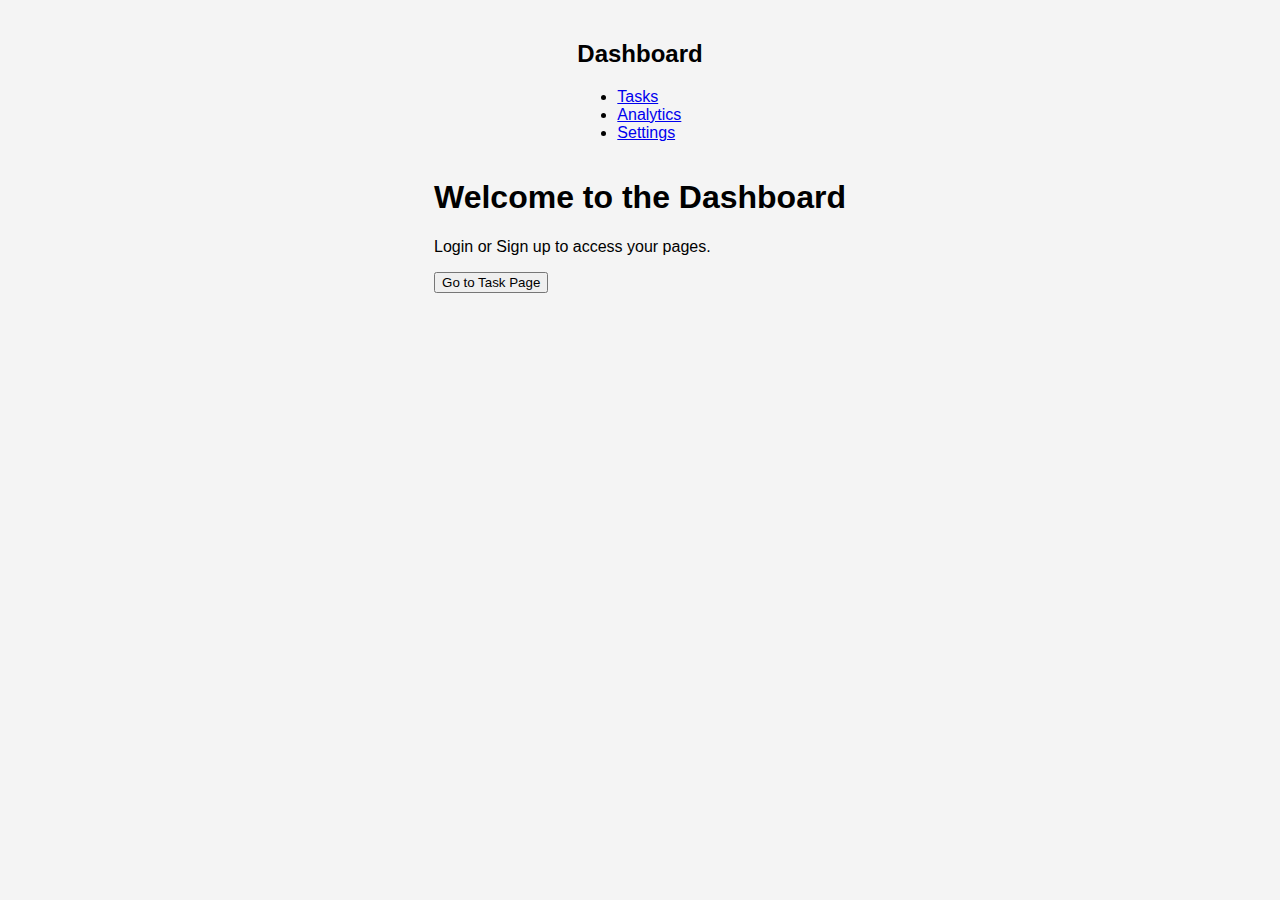
<file: myown project/index.html>
<!DOCTYPE html>
<html lang="en">
<head>
  <meta charset="UTF-8">
  <meta name="viewport" content="width=device-width, initial-scale=1.0">
  <title>Communication Dashboard</title>
  <link rel="stylesheet" href="styles.css">
</head>
<body>
  <div class="dashboard">
    <!-- Sidebar -->
    <div class="sidebar">
      <h2>Dashboard</h2>
      <ul>
        <li><a href="task.html">Tasks</a></li>
        <li><a href="analytics.html">Analytics</a></li>
        <li><a href="settings.html">Settings</a></li>
      </ul>
    </div>

    <!-- Main Content -->
    <div class="main-content">
      <h1>Welcome to the Dashboard</h1>
      <p>Login or Sign up to access your pages.</p>
      <form action="task.html">
        <button type="submit" class="btn-login">Go to Task Page</button>
      </form>
    </div>
  </div>
</body>
</html>
</file>
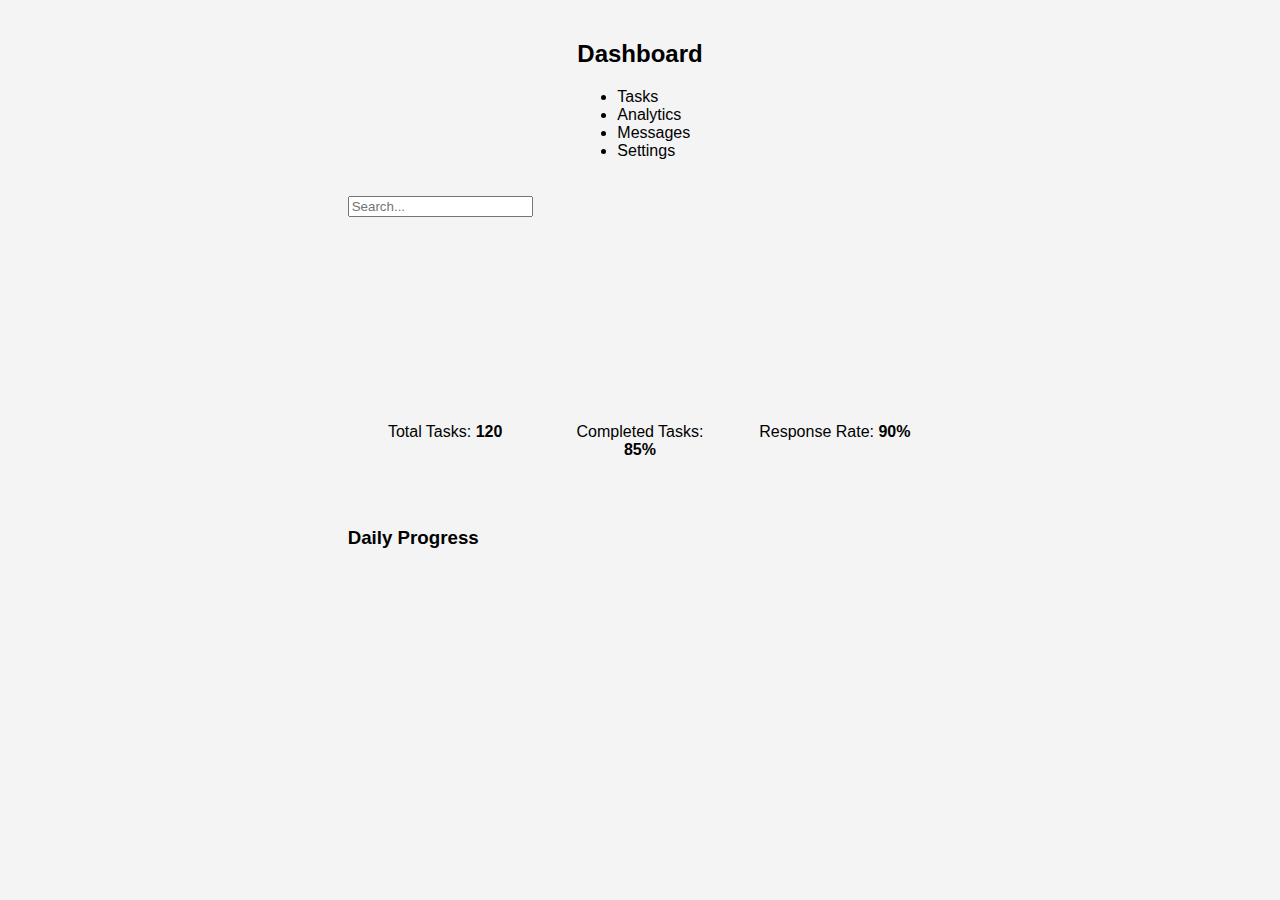
<file: myown project/dashboard.html>
<!DOCTYPE html>
<html lang="en">
<head>
  <meta charset="UTF-8">
  <meta name="viewport" content="width=device-width, initial-scale=1.0">
  <title>Communication Dashboard</title>
  <link rel="stylesheet" href="styles.css">
</head>
<body>
  <div class="dashboard">
    <!-- Sidebar -->
    <div class="sidebar">
      <h2>Dashboard</h2>
      <ul>
        <li class="active">Tasks</a></li>
        <li>Analytics</li>
        <li>Messages</li>
        <li>Settings</li>
      </ul>
    </div>

    <!-- Main Content -->
    <div class="main-content">
      <!-- Top Navigation -->
      <div class="top-nav">
        <input type="text" placeholder="Search...">
      </div>

      <!-- Summary Section -->
      <div class="summary">
        <div class="circular-dashboard">
          <div class="circle" id="circle1"></div>
          <p>Total Tasks: <b>120</b></p>
        </div>
        <div class="circular-dashboard">
          <div class="circle" id="circle2"></div>
          <p>Completed Tasks: <b>85%</b></p>
        </div>
        <div class="circular-dashboard">
          <div class="circle" id="circle3"></div>
          <p>Response Rate: <b>90%</b></p>
        </div>
      </div>

      <!-- Progress Section -->
      <div class="progress-section">
        <h3>Daily Progress</h3>
        <canvas id="lineChart"></canvas>
      </div>
    </div>
  </div>

  <script src="script.js"></script>
</body>
</html>
</file>
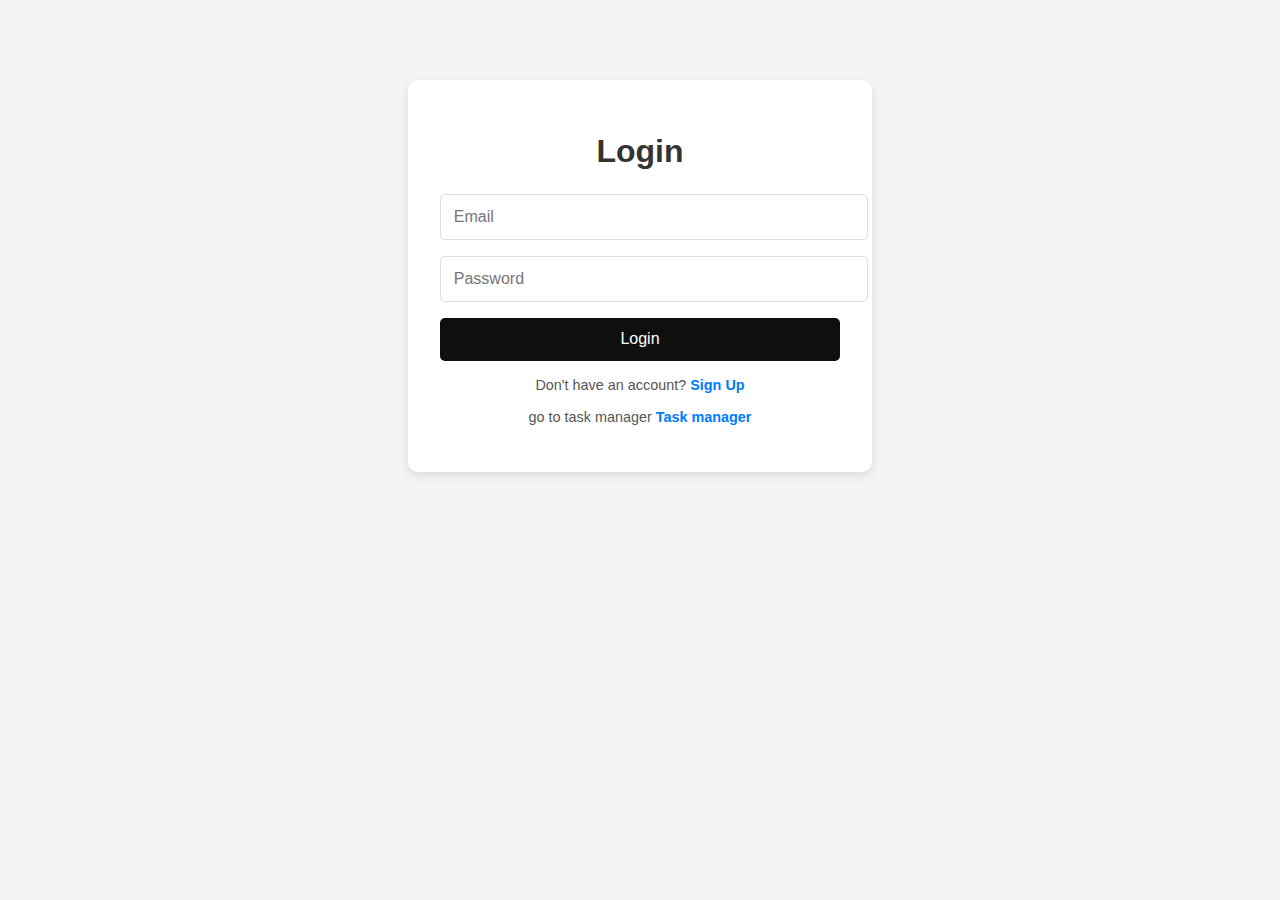
<file: myown project/login.html>
<!DOCTYPE html>
<html lang="en">
<head>
  <meta charset="UTF-8">
  <meta name="viewport" content="width=device-width, initial-scale=1.0">
  <title>Login</title>
  <link rel="stylesheet" href="styles.css">
</head>
<body>
  <div class="form-container">
    <h1>Login</h1>
    <form action="task.html">
      <input type="email" placeholder="Email" required>
      <input type="password" placeholder="Password" required>
      <button type="submit">Login</button>
    </form>
    <p>Don't have an account? <a href="signup.html">Sign Up</a></p>
    <p>go to task manager <a href="index.html">Task manager</a></p>
  </div>
</body>
</html>
</file>
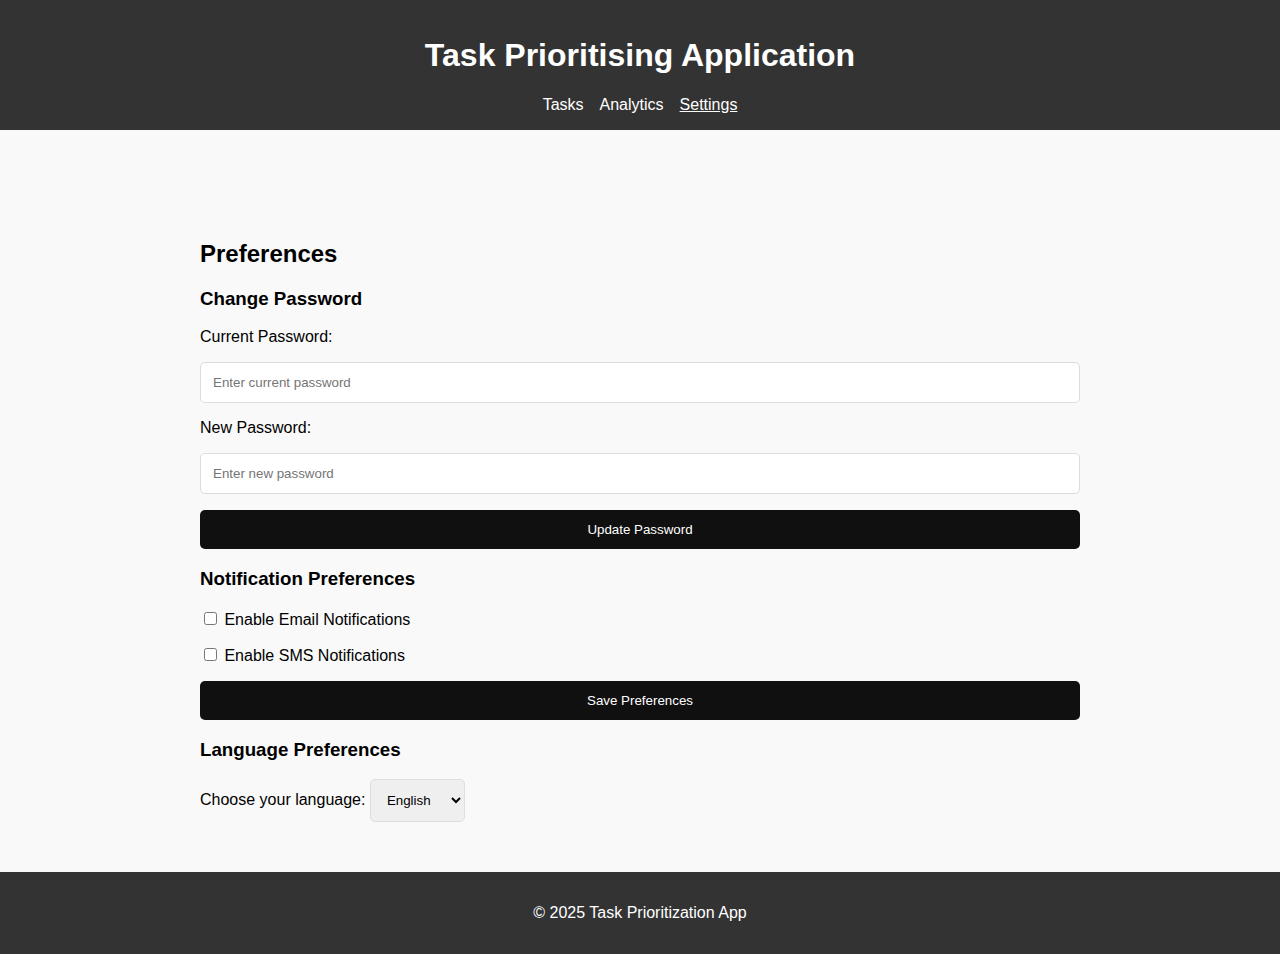
<file: myown project/settings.html>
<!DOCTYPE html>
<html lang="en">
<head>
  <meta charset="UTF-8">
  <meta name="viewport" content="width=device-width, initial-scale=1.0">
  <title>Settings</title>
  <style>
    body {
      display: flex;
      flex-direction: column;
      min-height: 100vh;
      margin: 0;
      font-family: Arial, sans-serif;
      background-color: #f9f9f9;
    }

    .header {
      background: #333;
      color: white;
      padding: 1rem;
      text-align: center;
    }

    .header ul {
      list-style: none;
      display: flex;
      justify-content: center;
      gap: 1rem;
      margin: 0;
      padding: 0;
    }

    .header ul li a {
      color: white;
      text-decoration: none;
    }

    .header ul li a.active {
      text-decoration: underline;
    }

    .container{
      margin-top: 40px;
      margin-left: 150px;
      margin-right: 150px;
      padding:50px;
    }
    


    form {
      display: flex;
      flex-direction: column;
      gap: 1rem;
    }

    input, select {
      padding: 0.75rem;
      border: 1px solid #ddd;
      border-radius: 5px;
    }

    button {
      background: #101010;
      color: white;
      border: none;
      padding: 0.75rem;
      border-radius: 5px;
      cursor: pointer;
    }

    button:hover {
      background: #0056b3;
    }

    .footer {
      text-align: center;
      padding: 1rem;
      background: #333;
      color: white;
      margin-top: auto;
    }
  </style>
</head>
<body>
  <header class="header">
    <h1>Task Prioritising Application</h1>
    <nav>
      <ul>
        <li><a href="index.html">Tasks</a></li>
        <li><a href="analytics.html">Analytics</a></li>
        <li><a href="settings.html" class="active">Settings</a></li>
      </ul>
    </nav>
  </header>

  <div class="container">
    <h2>Preferences</h2>
    
    <!-- Change Password -->
    <section>
      <h3>Change Password</h3>
      <form id="changePasswordForm">
        <label for="currentPassword">Current Password:</label>
        <input type="password" id="currentPassword" placeholder="Enter current password" required>
        
        <label for="newPassword">New Password:</label>
        <input type="password" id="newPassword" placeholder="Enter new password" required>
        
        <button type="submit">Update Password</button>
      </form>
    </section>

    <!-- Notification Preferences -->
    <section>
      <h3>Notification Preferences</h3>
      <form id="notificationForm">
        <label>
          <input type="checkbox" id="emailNotifications"> Enable Email Notifications
        </label>
        <label>
          <input type="checkbox" id="smsNotifications"> Enable SMS Notifications
        </label>
        <button type="submit">Save Preferences</button>
      </form>
    </section>

    <!-- Language Preferences -->
    <section>
      <h3>Language Preferences</h3>
      <label for="languageSelect">Choose your language:</label>
      <select id="languageSelect">
        <option value="en">English</option>
        <option value="es">Spanish</option>
        <option value="fr">French</option>
        <option value="de">German</option>
        <option value="zh">Chinese</option>
      </select>
    </section>
  </div>

  <footer class="footer">
    <p>&copy; 2025 Task Prioritization App</p>
  </footer>

  <script>
    // Prevent form submission reloads for demonstration
    document.querySelectorAll('form').forEach(form => {
      form.addEventListener('submit', event => {
        event.preventDefault();
        alert('Preferences saved!');
      });
    });
  </script>
</body>
</html>
</file>
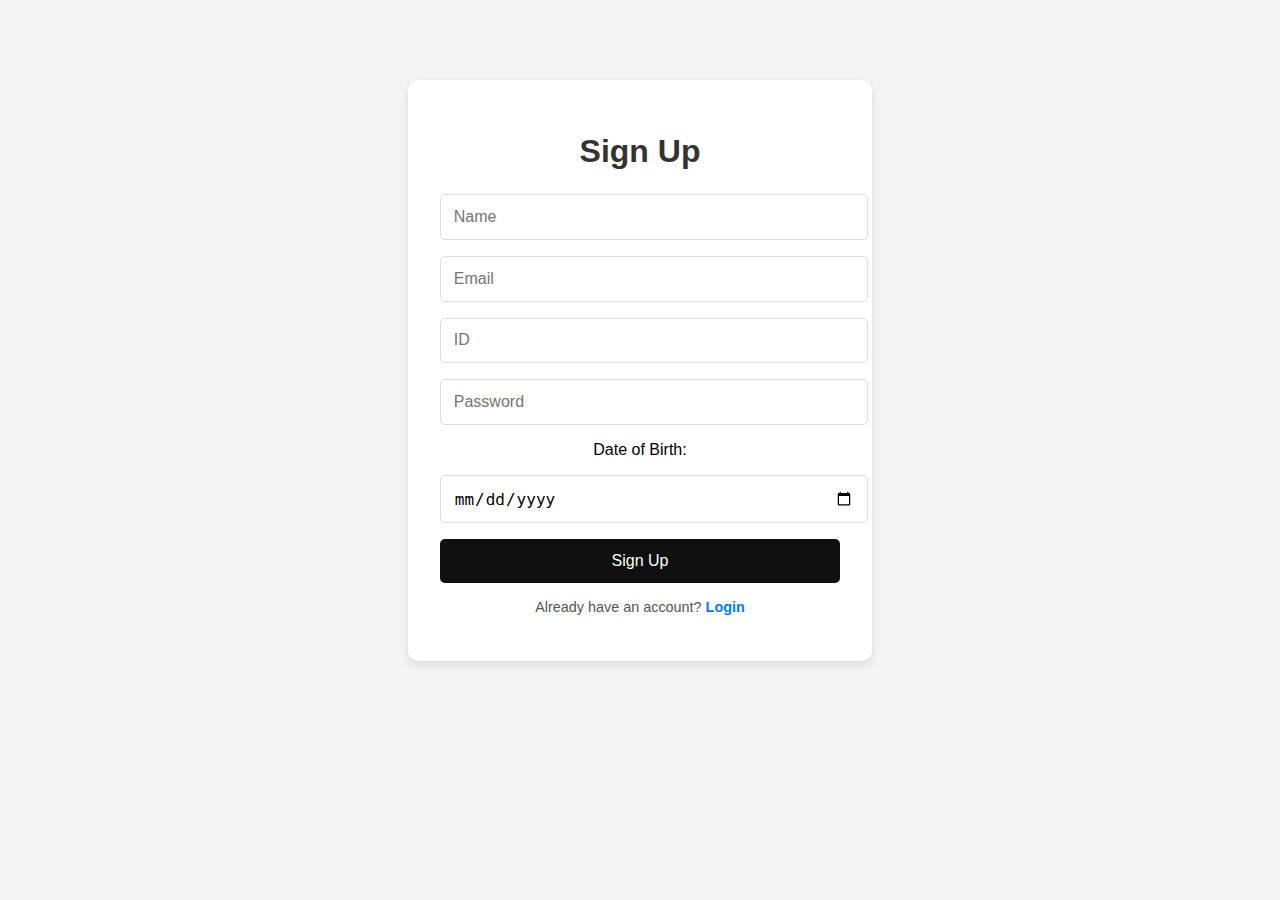
<file: myown project/signup.html>
<!DOCTYPE html>
<html lang="en">
<head>
  <meta charset="UTF-8">
  <meta name="viewport" content="width=device-width, initial-scale=1.0">
  <title>Sign Up</title>
  <link rel="stylesheet" href="styles.css">
</head>
<body>
  <div class="form-container">
    <h1>Sign Up</h1>
    <!-- <form action="login.html" method="post">
      <input type="text" placeholder="Name" required>
      <input type="email" placeholder="Email" required>
      <input type="text" placeholder="ID" required>
      <input type="password" placeholder="Password" required>
      <label for="dob">Date of Birth:</label>
      <input type="date" id="dob" required>
      <button type="submit">Sign Up</button>
    </form> -->
    <form action="signup_process.php" method="post">
        <input type="text" name="name" placeholder="Name" required>
        <input type="email" name="email" placeholder="Email" required>
        <input type="text" name="user_id" placeholder="ID" required>
        <input type="password" name="password" placeholder="Password" required>
        <label for="dob">Date of Birth:</label>
        <input type="date" id="dob" name="dob" required>
        <button type="submit">Sign Up</button>
      </form>
      
    <p>Already have an account? <a href="login.html">Login</a></p>
  </div>
</body>
</html>
</file>
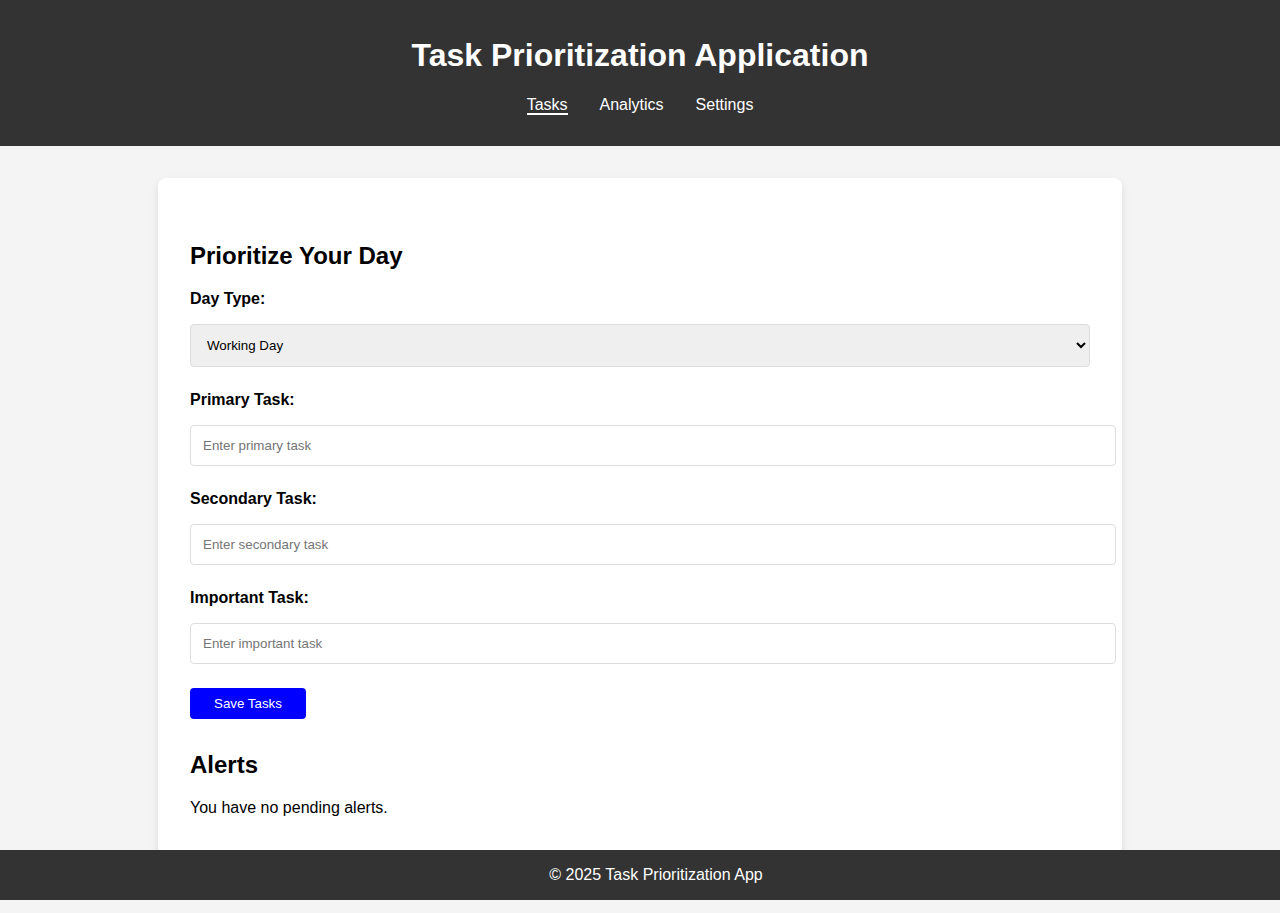
<file: myown project/task.html>
<!DOCTYPE html>
<html lang="en">
<head>
  <meta charset="UTF-8">
  <meta name="viewport" content="width=device-width, initial-scale=1.0">
  <title>Task Prioritization</title>
  <link rel="stylesheet" href="styles.css">
</head>
<body>
  <header class="header">
    <h1>Task Prioritization Application</h1>
    <nav>
      <ul>
        <li><a href="index.html" class="active">Tasks</a></li>
        <li><a href="analytics.html">Analytics</a></li>
        <li><a href="settings.html">Settings</a></li>
      </ul>
    </nav>
  </header>

  <main class="container">
    <section class="task-form">
      <h2>Prioritize Your Day</h2>
      <form id="taskForm">
        <label for="dayType">Day Type:</label>
        <select name="dayType" id="dayType" required>
          <option value="working">Working Day</option>
          <option value="holiday">Holiday</option>
          <option value="personal">Personal Work</option>
        </select>

        <label for="primaryTask">Primary Task:</label>
        <input type="text" name="primaryTask" id="primaryTask" placeholder="Enter primary task" required>

        <label for="secondaryTask">Secondary Task:</label>
        <input type="text" name="secondaryTask" id="secondaryTask" placeholder="Enter secondary task">

        <label for="importantTask">Important Task:</label>
        <input type="text" name="importantTask" id="importantTask" placeholder="Enter important task">

        <button type="submit" class="btn">Save Tasks</button>
      </form>
    </section>

    <section class="alerts">
      <h2>Alerts</h2>
      <p id="alertMessage">You have no pending alerts.</p>
    </section>
  </main>

  <footer class="footer">
    <p>&copy; 2025 Task Prioritization App</p>
  </footer>
</body>
</html>
</file>
<file: myown project/styles.css>
/* General Styles */
body {
    font-family: Arial, sans-serif;
    margin: 0;
    padding: 0;
    background: #f4f4f4;
  }
  
  .header {
    background: #333;
    color: #fff;
    padding: 1rem;
    text-align: center;
  }
  
  .header nav ul {
    display: flex;
    justify-content: center;
    list-style: none;
    padding: 0;
  }
  
  .header nav ul li {
    margin: 0 1rem;
  }
  
  .header nav ul li a {
    color: #fff;
    text-decoration: none;
  }
  
  .header nav ul li a.active {
    border-bottom: 2px solid #fff;
  }
  
  .container {
    padding: 2rem;
    background: #fff;
    border-radius: 8px;
    box-shadow: 0 4px 8px rgba(0, 0, 0, 0.1);
    margin: 2rem auto;
    max-width: 900px;
  }
  
  
  .task-form,
  .alerts {
    margin: 2rem 0;
  }
  
  h1, h2 {
    animation: fadeIn 1s ease-in-out;
  }
  
  @keyframes fadeIn {
    0% {
      opacity: 0;
      transform: translateY(-20px);
    }
    100% {
      opacity: 1;
      transform: translateY(0);
    }
  }
  
  .task-form label,
  .alerts label {
    display: block;
    margin-bottom: 0.5rem;
    font-weight: bold;
  }
  
  .task-form input,
  .task-form select {
    width: 100%;
    padding: 0.75rem;
    margin: 0.5rem 0 1.5rem 0;
    border: 1px solid #ddd;
    border-radius: 4px;
  }
  
  .task-form button {
    background:blue;
    color: #fff;
    border: none;
    padding: 0.5rem 1.5rem;
    cursor: pointer;
    border-radius: 4px;
  }
  
  .task-form button:hover {
    background: #1773d4;
  }
  
  /* Analytics Page */
  .progress-section {
    margin-top: 2rem;
  }
  
  footer {
    background: #333;
    color: #fff;
    text-align: center;
    padding: 1rem;
    position: fixed;
    width: 100%;
    bottom: 0;
  }
  
  footer p {
    margin: 0;
  }
  
  /* Chart.js Styling */
  canvas {
    max-width: 100%;
    margin: 0 auto;
  }
  /* Login and Signup Page Styles */
.form-container {
    background: #ffffff;
    max-width: 400px;
    margin: 5rem auto;
    padding: 2rem;
    border-radius: 10px;
    box-shadow: 0 4px 10px rgba(0, 0, 0, 0.1);
    text-align: center;
    animation: fadeIn 0.8s ease-in-out;
  }
  
  .form-container h1 {
    margin-bottom: 1.5rem;
    color: #333333;
    font-size: 2rem;
    
  }
  .top-nav{
    margin-top: 20px;
  }
  
  .form-container form {
    display: flex;
    flex-direction: column;
    gap: 1rem;
  }
  
  .form-container input {
    width: 100%;
    padding: 0.8rem;
    border: 1px solid #ddd;
    border-radius: 5px;
    font-size: 1rem;
    transition: border 0.3s ease;
  }
  
  .form-container input:focus {
    outline: none;
    border: 1px solid #007bff;
    box-shadow: 0 0 5px rgba(0, 123, 255, 0.5);
  }
  
  .form-container button {
    background: #0f0f0f;
    color: #ffffff;
    padding: 0.8rem;
    font-size: 1rem;
    border: none;
    border-radius: 5px;
    cursor: pointer;
    transition: background 0.3s ease;
  }
  
  .form-container button:hover {
    background: #3d75b0;
  }
  
  .form-container p {
    margin-top: 1rem;
    font-size: 0.9rem;
    color: #555555;
  }
  
  .form-container p a {
    color: #007bff;
    text-decoration: none;
    font-weight: bold;
    transition: color 0.3s ease;
  }
  
  .form-container p a:hover {
    color: #0056b3;
  }
  

  /* General Styles */
body {
    font-family: Arial, sans-serif;
    margin: 0;
    padding: 0;
    background: #f4f4f4;
}

.dashboard {
    display: flex;
    flex-direction: column;
    align-items: center;
    padding: 20px;
}

/* Circular Dashboard */
.circular-dashboard {
    display: inline-block;
    margin: 20px;
    text-align: center;
    flex: 1;
    position: relative;
}

.circle {
    width: 150px;
    height: 150px;
    border-radius: 50%;
    margin: 0 auto;
    position: relative;
}

.circle p {
    position: absolute;
    top: 50%;
    left: 50%;
    transform: translate(-50%, -50%);
    font-weight: bold;
    font-size: 18px;
    color: #333;
}

/* Summary Section */
.summary {
    display: flex;
    justify-content: space-between;
    flex-wrap: wrap;
    margin-top: 20px;
}

/* Progress Section */
.progress-section {
    margin-top: 2rem;
}

footer {
    background: #333;
    color: #fff;
    text-align: center;
    padding: 1rem;
    position: fixed;
    width: 100%;
    bottom: 0;
}

footer p {
    margin: 0;
}
.header {
    width: 100%; /* Ensure the header spans the full width */
    background: #333;
    color: white;
    padding: 1rem 0; /* Adjust padding for consistent spacing */
    text-align: center;
    position: relative; /* Ensure it's positioned correctly */
    box-sizing: border-box; /* Prevent padding from affecting width */
  }
</file>
